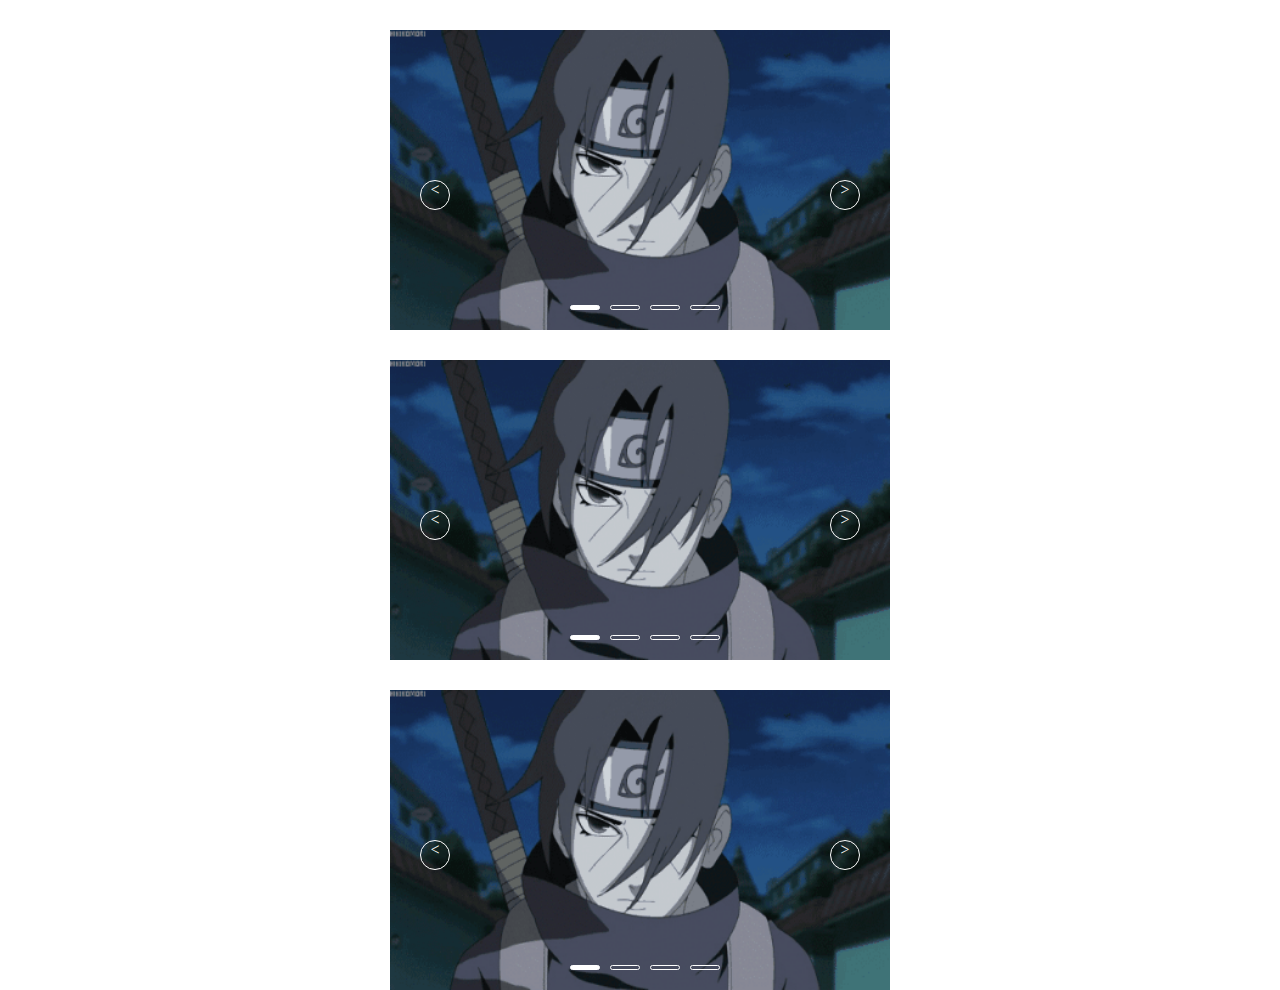
<file: index.html>
<!DOCTYPE html>
<html lang="en">
<head>
    <meta charset="UTF-8">
    <meta name="viewport" content="width=device-width, initial-scale=1.0">
    <link rel="stylesheet" href="index.css">
    <meta http-equiv="X-UA-Compatible" content="ie=edge">
    <script src="jquery.js"></script>
    <title>Document</title>
</head>
<body>
    <div class="carousel" id="carousel">
        <ul class="img-ct">
            <li><img src="img/1.jpg" alt=""></li>
            <li><img src="img/2.jpg" alt=""></li>
            <li><img src="img/3.jpg" alt=""></li>
            <li><img src="img/4.jpg" alt=""></li>
        </ul>
        <a href="#" class="pre arrow"><</a>
        <a href="#" class="next arrow">></a>
        <ul class="bullet">
            <li class="active"></li>
            <li></li>
            <li></li>
            <li></li>
        </ul>
    </div>

    <div class="carousel" id="carousel">
            <ul class="img-ct">
                <li><img src="img/1.jpg" alt=""></li>
                <li><img src="img/2.jpg" alt=""></li>
                <li><img src="img/3.jpg" alt=""></li>
                <li><img src="img/4.jpg" alt=""></li>
            </ul>
            <a href="#" class="pre arrow"><</a>
            <a href="#" class="next arrow">></a>
            <ul class="bullet">
                <li class="active"></li>
                <li></li>
                <li></li>
                <li></li>
            </ul>
        </div>

        <div class="carousel" id="carousel">
                <ul class="img-ct">
                    <li><img src="img/1.jpg" alt=""></li>
                    <li><img src="img/2.jpg" alt=""></li>
                    <li><img src="img/3.jpg" alt=""></li>
                    <li><img src="img/4.jpg" alt=""></li>
                </ul>
                <a href="#" class="pre arrow"><</a>
                <a href="#" class="next arrow">></a>
                <ul class="bullet">
                    <li class="active"></li>
                    <li></li>
                    <li></li>
                    <li></li>
                </ul>
            </div>
    <script src="index.js"></script>
</body>
</html>
</file>
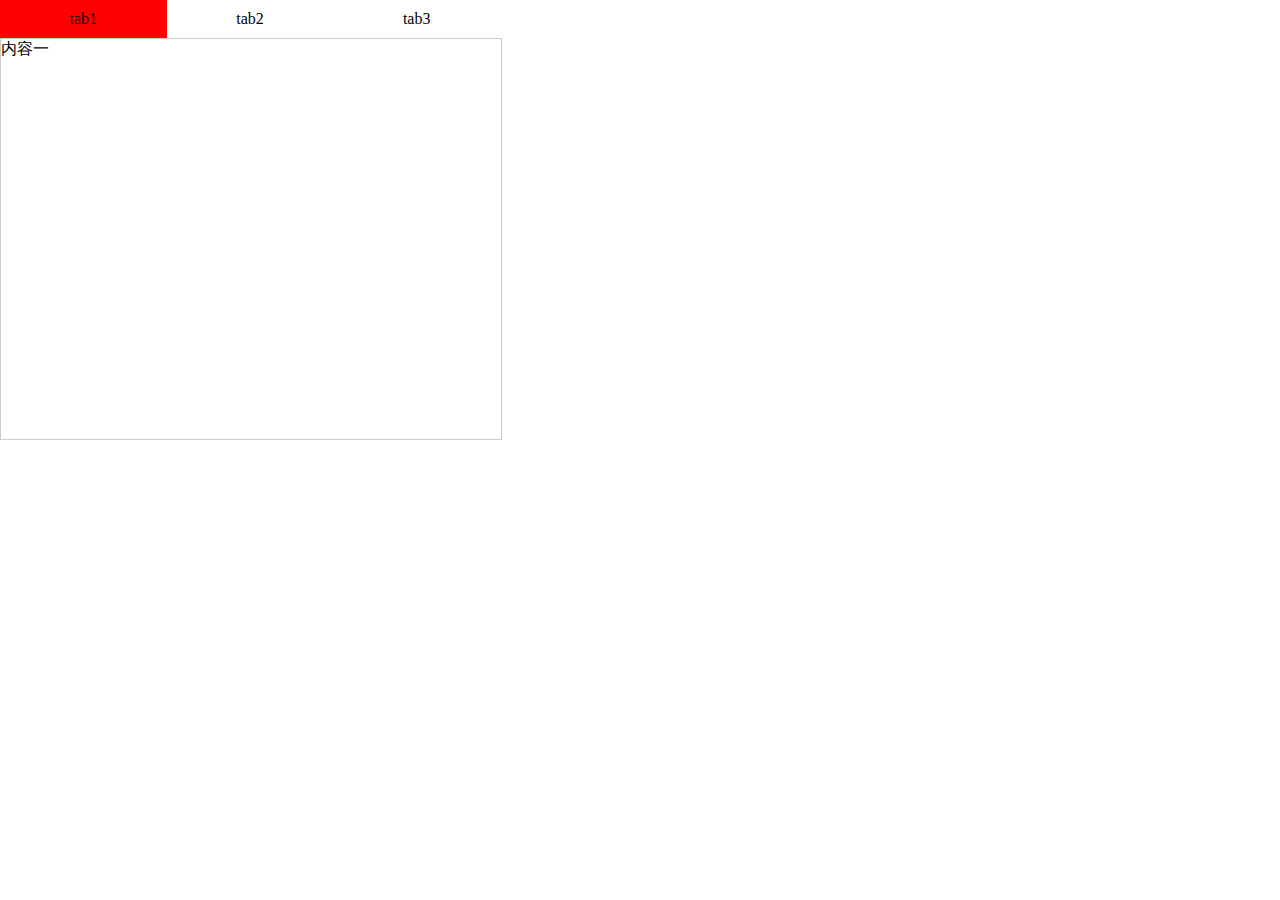
<file: tab/index.html>
<!DOCTYPE html>
<html lang="en">
<head>
    <meta charset="UTF-8">
    <meta name="viewport" content="width=device-width, initial-scale=1.0">
    <meta http-equiv="X-UA-Compatible" content="ie=edge">
    <link rel="stylesheet" href="index.css">
    <script src="../jquery.js"></script>
    <title>Document</title>
</head>
<body>
    <div class="tab">
        <ul class="tab-title clear">
            <li class="active">tab1</li>
            <li>tab2</li>
            <li>tab3</li>
        </ul>
        <ul class="tab-con clear">
            <li class="active">内容一</li>
            <li>内容二</li>
            <li>内容三</li>
        </ul>
    </div>
</body>
<script src="index.js"></script>
</html>
</file>
<file: index.css>
*{
    margin:0;
    padding: 0;
    box-sizing: border-box 
}

.carousel {
    width: 500px;
    height: 300px;
    margin: 30px auto 0;
    overflow: hidden;
    position: relative;
}

ul{
    list-style: none;
}

ul::after{
    content: '';
    display: block;
    clear: both;
}

li{
    float: left;
}


ul.img-ct{
    position: absolute
}

ul.img-ct>li{
    width: 500px;
    height: 300px;
}


ul.img-ct img {
    width: 100%;
    height: 100%;
}

.carousel>a.arrow{
    position: absolute;
    top: 50%;
    border-radius: 50%;
    width: 30px;
    height: 30px;
    border: 1px solid white;
    text-align: center;
    text-decoration: none;
    color: white
}

.pre{
    left: 30px;
}

.next{
    right: 30px;
}

.bullet{
    position: absolute;
    bottom: 20px;
    left: 50%;
    transform: translate(-50%)
}

.bullet>li{
    width: 30px;
    height: 5px;
    border-radius: 5px;
    border:1px solid white;
    margin-left: 10px;
    cursor: pointer;
}

.active{
    background: white;
}
</file>
<file: tab/index.css>
*{
    margin: 0;
    padding: 0;
}
.tab{
    width: 500px;
}

ul>li{
    list-style: none;
    float: left;
    cursor: pointer;
}

ul.tab-title{
    width: 100%;
    display: flex;
}

ul.tab-title>li{
    flex: 1;
    text-align: center;
    padding: 10px 0; 
}

.clear::after{
    content: '';
    display: block;
    clear: both;
}

 ul.tab-title .active{
    background: red
}   

.tab-con {
    height: 400px;
}

.tab-con >li {
    width: 100%;
    height: 400px;
    display: none;
    border:1px solid #ccc
}

.tab-con >li.active{
    display: block;
}
</file>
